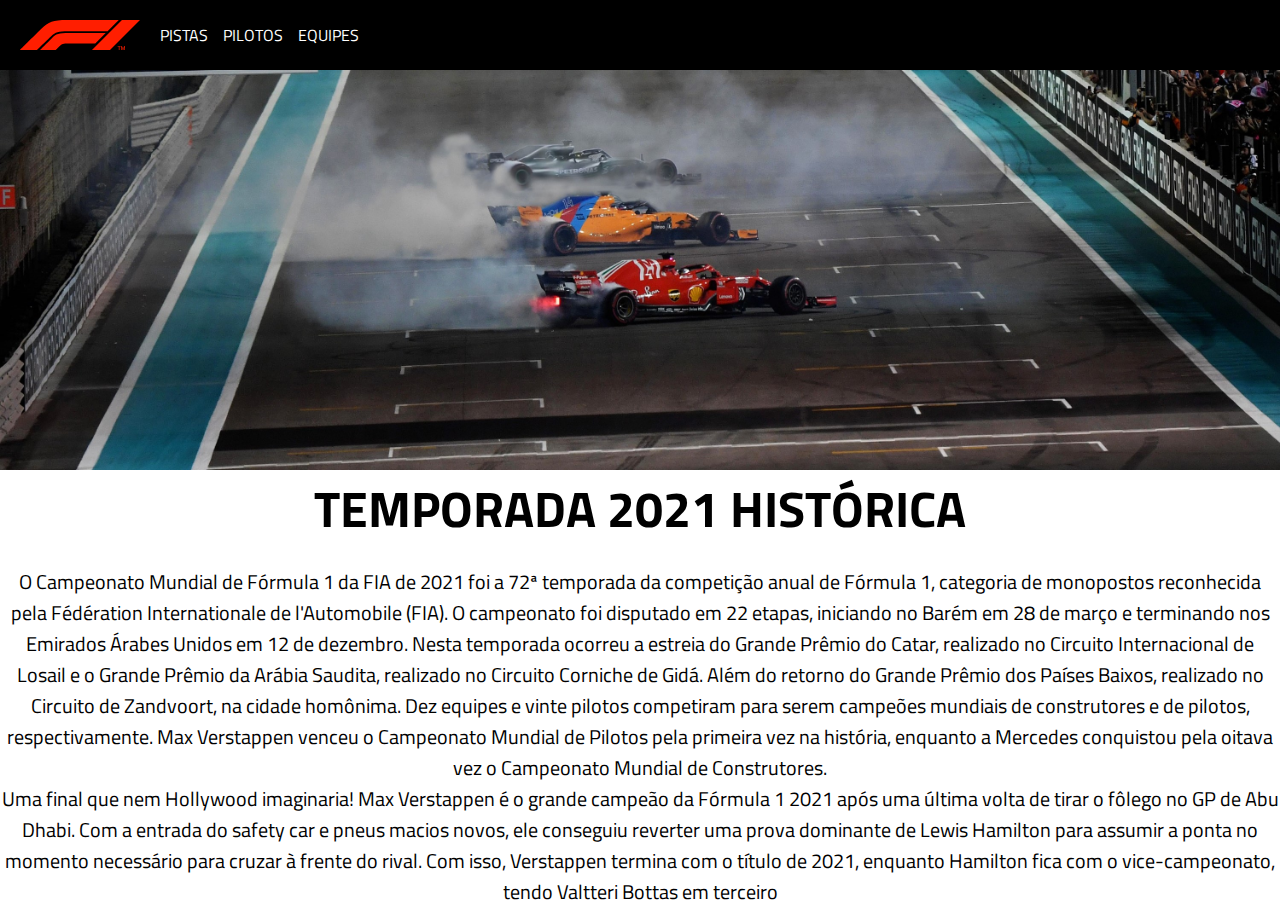
<file: index.html>
<!DOCTYPE html>
<html lang="pt-br">
<head>
    <meta charset="UTF-8">
    <meta name="viewport" content="width=device-width, initial-scale=1.0">
    <title>Formula 1</title>
    <link rel="stylesheet" href="style.css">
</head>
<body>
    <nav>
        <img src="images/f1_logo.svg" alt="f1">

        <ul>
            <li><a href="#">PISTAS</a></li>
            <li><a href="#">PILOTOS</a></li>
            <li><a href="#">EQUIPES</a></li>
        </ul>
    </nav>

   <div class="cars">
    <img src="images/img02-min.jpg" alt="banner">
</div>

<div class="content">

    <div class="content-box">
    <h1>TEMPORADA 2021 HISTÓRICA</h1>
    <p>O Campeonato Mundial de Fórmula 1 da FIA de 2021 foi a 72ª temporada da competição anual de Fórmula 1, categoria de monopostos reconhecida pela Fédération Internationale de l'Automobile (FIA). O campeonato foi disputado em 22 etapas, iniciando no Barém em 28 de março e terminando nos Emirados Árabes Unidos em 12 de dezembro. Nesta temporada ocorreu a estreia do Grande Prêmio do Catar, realizado no Circuito Internacional de Losail e o Grande Prêmio da Arábia Saudita, realizado no Circuito Corniche de Gidá. Além do retorno do Grande Prêmio dos Países Baixos, realizado no Circuito de Zandvoort, na cidade homônima. Dez equipes e vinte pilotos competiram para serem campeões mundiais de construtores e de pilotos, respectivamente.

        Max Verstappen venceu o Campeonato Mundial de Pilotos pela primeira vez na história, enquanto a Mercedes conquistou pela oitava vez o Campeonato Mundial de Construtores.</p>
        <p>Uma final que nem Hollywood imaginaria! Max Verstappen é o grande campeão da Fórmula 1 2021 após uma última volta de tirar o fôlego no GP de Abu Dhabi. Com a entrada do safety car e pneus macios novos, ele conseguiu reverter uma prova dominante de Lewis Hamilton para assumir a ponta no momento necessário para cruzar à frente do rival.

            Com isso, Verstappen termina com o título de 2021, enquanto Hamilton fica com o vice-campeonato, tendo Valtteri Bottas em terceiro</p>
</div>
</div>


<div class="pilots">

    <h1>PRINCIPAIS PILOTOS DESSE CAMPEONATO:</h1>

    <button><a href="verstappen.html">Max Verstappen</a></button>
    <button><a href="hamilton.html">Lewis Hamilton</a></button>

   

</div>

<div class="invi">a</div>

</body>
</html>
</file>
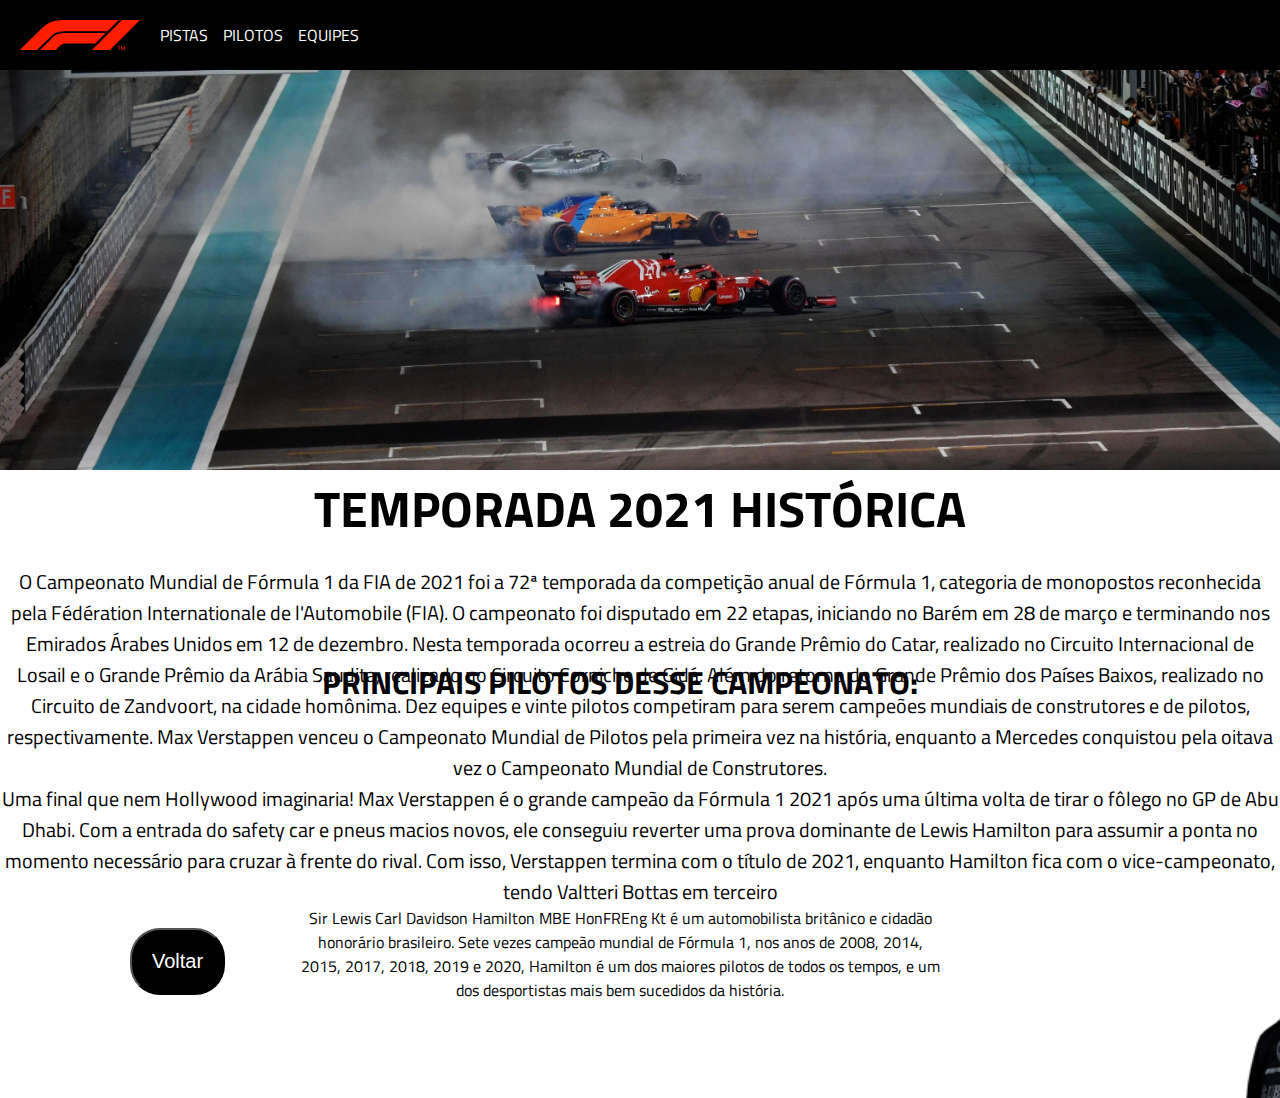
<file: hamilton.html>
<!DOCTYPE html>
<html lang="pt-br">
<head>
    <meta charset="UTF-8">
    <meta name="viewport" content="width=device-width, initial-scale=1.0">
    <title>Formula 1</title>
    <link rel="stylesheet" href="style.css">
    <style>

.pilots h1{
    margin-bottom: 200px;
}

.pilots img{
    width: 300px;
    margin-left: 600px;
    top: 140px;
    position: absolute;
}
.pilots button{
display: flex;
position: absolute;
top: 240px;
left: -200px;
}


.pilots{
    width: 50%;
    margin-left: 300px;
    position: relative;
}

    </style>
</head>
<body>
    <nav>
        <img src="images/f1_logo.svg" alt="f1">

        <ul>
            <li><a href="#">PISTAS</a></li>
            <li><a href="#">PILOTOS</a></li>
            <li><a href="#">EQUIPES</a></li>
        </ul>
    </nav>

   <div class="cars">
    <img src="images/img02-min.jpg" alt="banner">
</div>

<div class="content">

    <div class="content-box">
    <h1>TEMPORADA 2021 HISTÓRICA</h1>
    <p>O Campeonato Mundial de Fórmula 1 da FIA de 2021 foi a 72ª temporada da competição anual de Fórmula 1, categoria de monopostos reconhecida pela Fédération Internationale de l'Automobile (FIA). O campeonato foi disputado em 22 etapas, iniciando no Barém em 28 de março e terminando nos Emirados Árabes Unidos em 12 de dezembro. Nesta temporada ocorreu a estreia do Grande Prêmio do Catar, realizado no Circuito Internacional de Losail e o Grande Prêmio da Arábia Saudita, realizado no Circuito Corniche de Gidá. Além do retorno do Grande Prêmio dos Países Baixos, realizado no Circuito de Zandvoort, na cidade homônima. Dez equipes e vinte pilotos competiram para serem campeões mundiais de construtores e de pilotos, respectivamente.

        Max Verstappen venceu o Campeonato Mundial de Pilotos pela primeira vez na história, enquanto a Mercedes conquistou pela oitava vez o Campeonato Mundial de Construtores.</p>
        <p>Uma final que nem Hollywood imaginaria! Max Verstappen é o grande campeão da Fórmula 1 2021 após uma última volta de tirar o fôlego no GP de Abu Dhabi. Com a entrada do safety car e pneus macios novos, ele conseguiu reverter uma prova dominante de Lewis Hamilton para assumir a ponta no momento necessário para cruzar à frente do rival.

            Com isso, Verstappen termina com o título de 2021, enquanto Hamilton fica com o vice-campeonato, tendo Valtteri Bottas em terceiro</p>
</div>
</div>


<div class="pilots">



    <h1>PRINCIPAIS PILOTOS DESSE CAMPEONATO:</h1>

    <p>
        <p>Sir Lewis Carl Davidson Hamilton MBE HonFREng Kt é um automobilista britânico e cidadão honorário brasileiro. Sete vezes campeão mundial de Fórmula 1, nos anos de 2008, 2014, 2015, 2017, 2018, 2019 e 2020, Hamilton é um dos maiores pilotos de todos os tempos, e um dos desportistas mais bem sucedidos da história.</p>

    <button><a href="index.html">Voltar</a></button>
    
    <img src="images/hamilton.png" alt="ham">

</div>

</body>
</html>
</file>
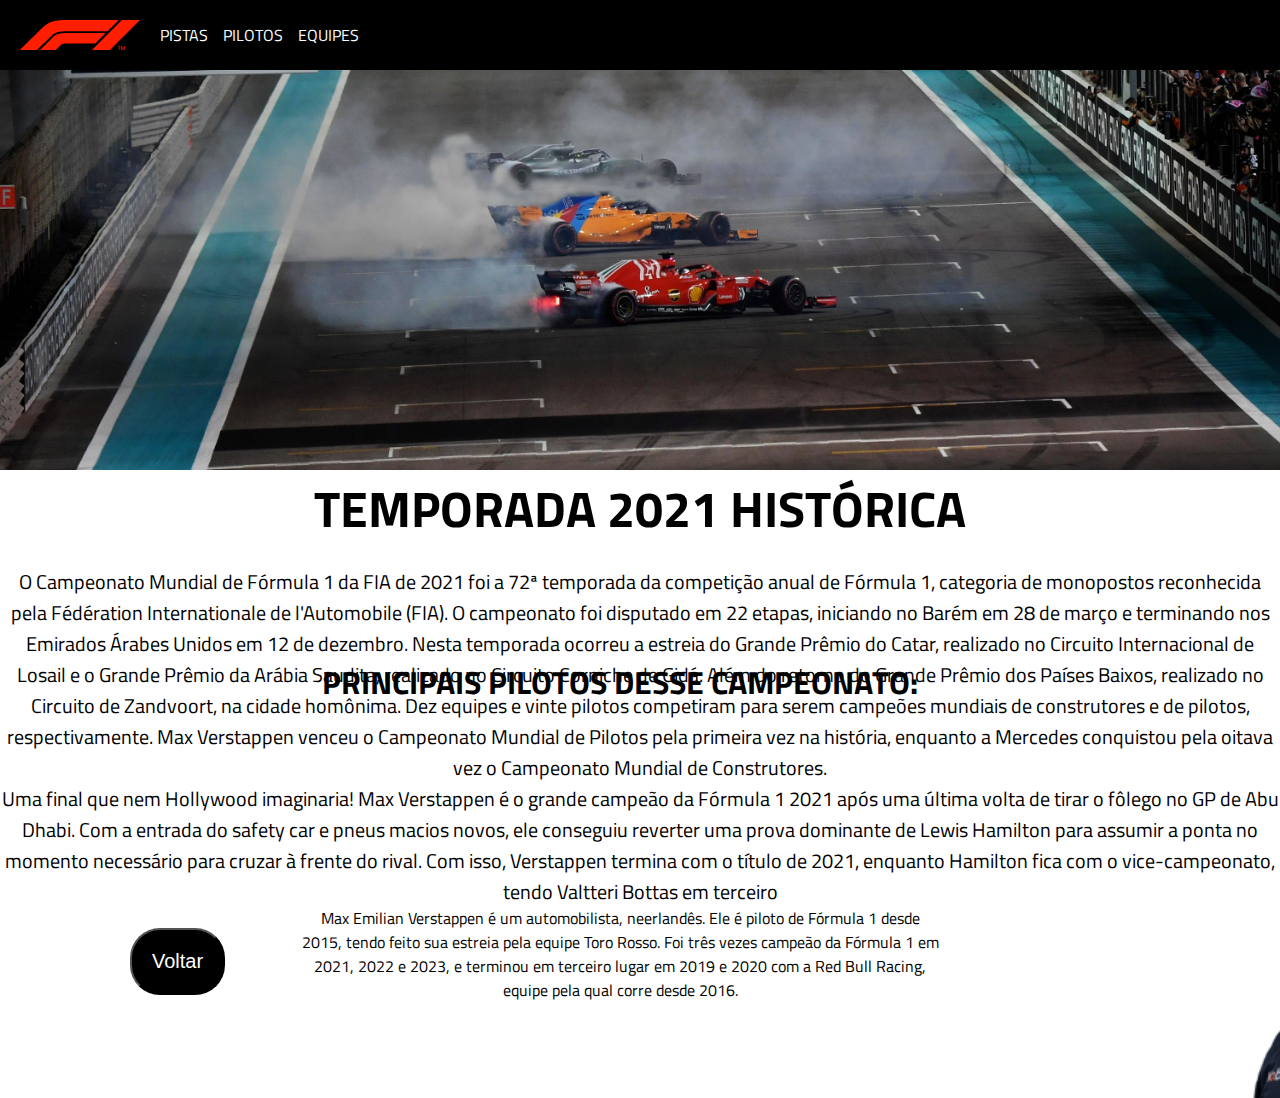
<file: verstappen.html>
<!DOCTYPE html>
<html lang="pt-br">
<head>
    <meta charset="UTF-8">
    <meta name="viewport" content="width=device-width, initial-scale=1.0">
    <title>Formula 1</title>
    <link rel="stylesheet" href="style.css">
    <style>

.pilots h1{
    margin-bottom: 200px;
}

.pilots img{
    width: 300px;
    margin-left: 600px;
    top: 140px;
    position: absolute;
}
.pilots button{
display: flex;
position: absolute;
top: 240px;
left: -200px;
}


.pilots{
    width: 50%;
    margin-left: 300px;
    position: relative;
}

    </style>
</head>
<body>
    <nav>
        <img src="images/f1_logo.svg" alt="f1">

        <ul>
            <li><a href="#">PISTAS</a></li>
            <li><a href="#">PILOTOS</a></li>
            <li><a href="#">EQUIPES</a></li>
        </ul>
    </nav>

   <div class="cars">
    <img src="images/img02-min.jpg" alt="banner">
</div>

<div class="content">

    <div class="content-box">
    <h1>TEMPORADA 2021 HISTÓRICA</h1>
    <p>O Campeonato Mundial de Fórmula 1 da FIA de 2021 foi a 72ª temporada da competição anual de Fórmula 1, categoria de monopostos reconhecida pela Fédération Internationale de l'Automobile (FIA). O campeonato foi disputado em 22 etapas, iniciando no Barém em 28 de março e terminando nos Emirados Árabes Unidos em 12 de dezembro. Nesta temporada ocorreu a estreia do Grande Prêmio do Catar, realizado no Circuito Internacional de Losail e o Grande Prêmio da Arábia Saudita, realizado no Circuito Corniche de Gidá. Além do retorno do Grande Prêmio dos Países Baixos, realizado no Circuito de Zandvoort, na cidade homônima. Dez equipes e vinte pilotos competiram para serem campeões mundiais de construtores e de pilotos, respectivamente.

        Max Verstappen venceu o Campeonato Mundial de Pilotos pela primeira vez na história, enquanto a Mercedes conquistou pela oitava vez o Campeonato Mundial de Construtores.</p>
        <p>Uma final que nem Hollywood imaginaria! Max Verstappen é o grande campeão da Fórmula 1 2021 após uma última volta de tirar o fôlego no GP de Abu Dhabi. Com a entrada do safety car e pneus macios novos, ele conseguiu reverter uma prova dominante de Lewis Hamilton para assumir a ponta no momento necessário para cruzar à frente do rival.

            Com isso, Verstappen termina com o título de 2021, enquanto Hamilton fica com o vice-campeonato, tendo Valtteri Bottas em terceiro</p>
</div>
</div>


<div class="pilots">



    <h1>PRINCIPAIS PILOTOS DESSE CAMPEONATO:</h1>

    <p>
        <p>Max Emilian Verstappen é um automobilista, neerlandês. Ele é piloto de Fórmula 1 desde 2015, tendo feito sua estreia pela equipe Toro Rosso. Foi três vezes campeão da Fórmula 1 em 2021, 2022 e 2023, e terminou em terceiro lugar em 2019 e 2020 com a Red Bull Racing, equipe pela qual corre desde 2016.</p>

    <button><a href="index.html">Voltar</a></button>
    
    <img src="images/verstappen.png" alt="ver">

</div>

</body>
</html>
</file>
<file: style.css>
@import url('https://fonts.googleapis.com/css2?family=Titillium+Web:wght@300;400;700;900&display=swap');

*{
    margin: 0 ;
    padding: 0;
    text-decoration: none;
    list-style: none;
    box-sizing: border-box;



}

body{
    font-family: 'Titillium Web', sans-serif;}
 


nav{
    display: flex;
    align-items: center;
    background-color: black;
    padding: 20px;
}

ul{
    display: flex;
    margin-left: 5px;
    
}

li a{
    margin-left: 15px;
    color:white;
    font-weight: 500;
}

div img{
    width: 100%; /* Largura do contêiner */
    background-repeat: no-repeat;
    background-position: center;
    
        }
    
.content{
    width: 100%;
    display: block;
    text-align: center;
    position: absolute;
    margin: 0 auto;
    top: 470px;
}

.content-box{
    text-align: center;
    margin: 0 auto;
    background-color: white;
    
}

.content-box p{
    font-size: 20px;
}

.content-box h1{
    font-size: 50px;
    font-weight: bolder;
    margin-bottom: 20px;
}


.pilots{
    text-align: center;
    margin-top: 90px;

}

.pilots h1{
text-align: center;
}

.pilots button a{
    color: white;
    font-size: 20px;
    text-align: center;
    cursor: pointer;
    
}

.pilots button{
    margin-top: 30px;
    border-radius: 30px;
    padding: 20px;
    background-color: black;
    margin: 30px;
    transition: 400ms ease-out}

    .pilots button:hover{
        transition: 300ms ease-in-out;
        background-color: red;
    }
.invi{
    margin-top: 30px;
    visibility: hidden;
}
</file>
